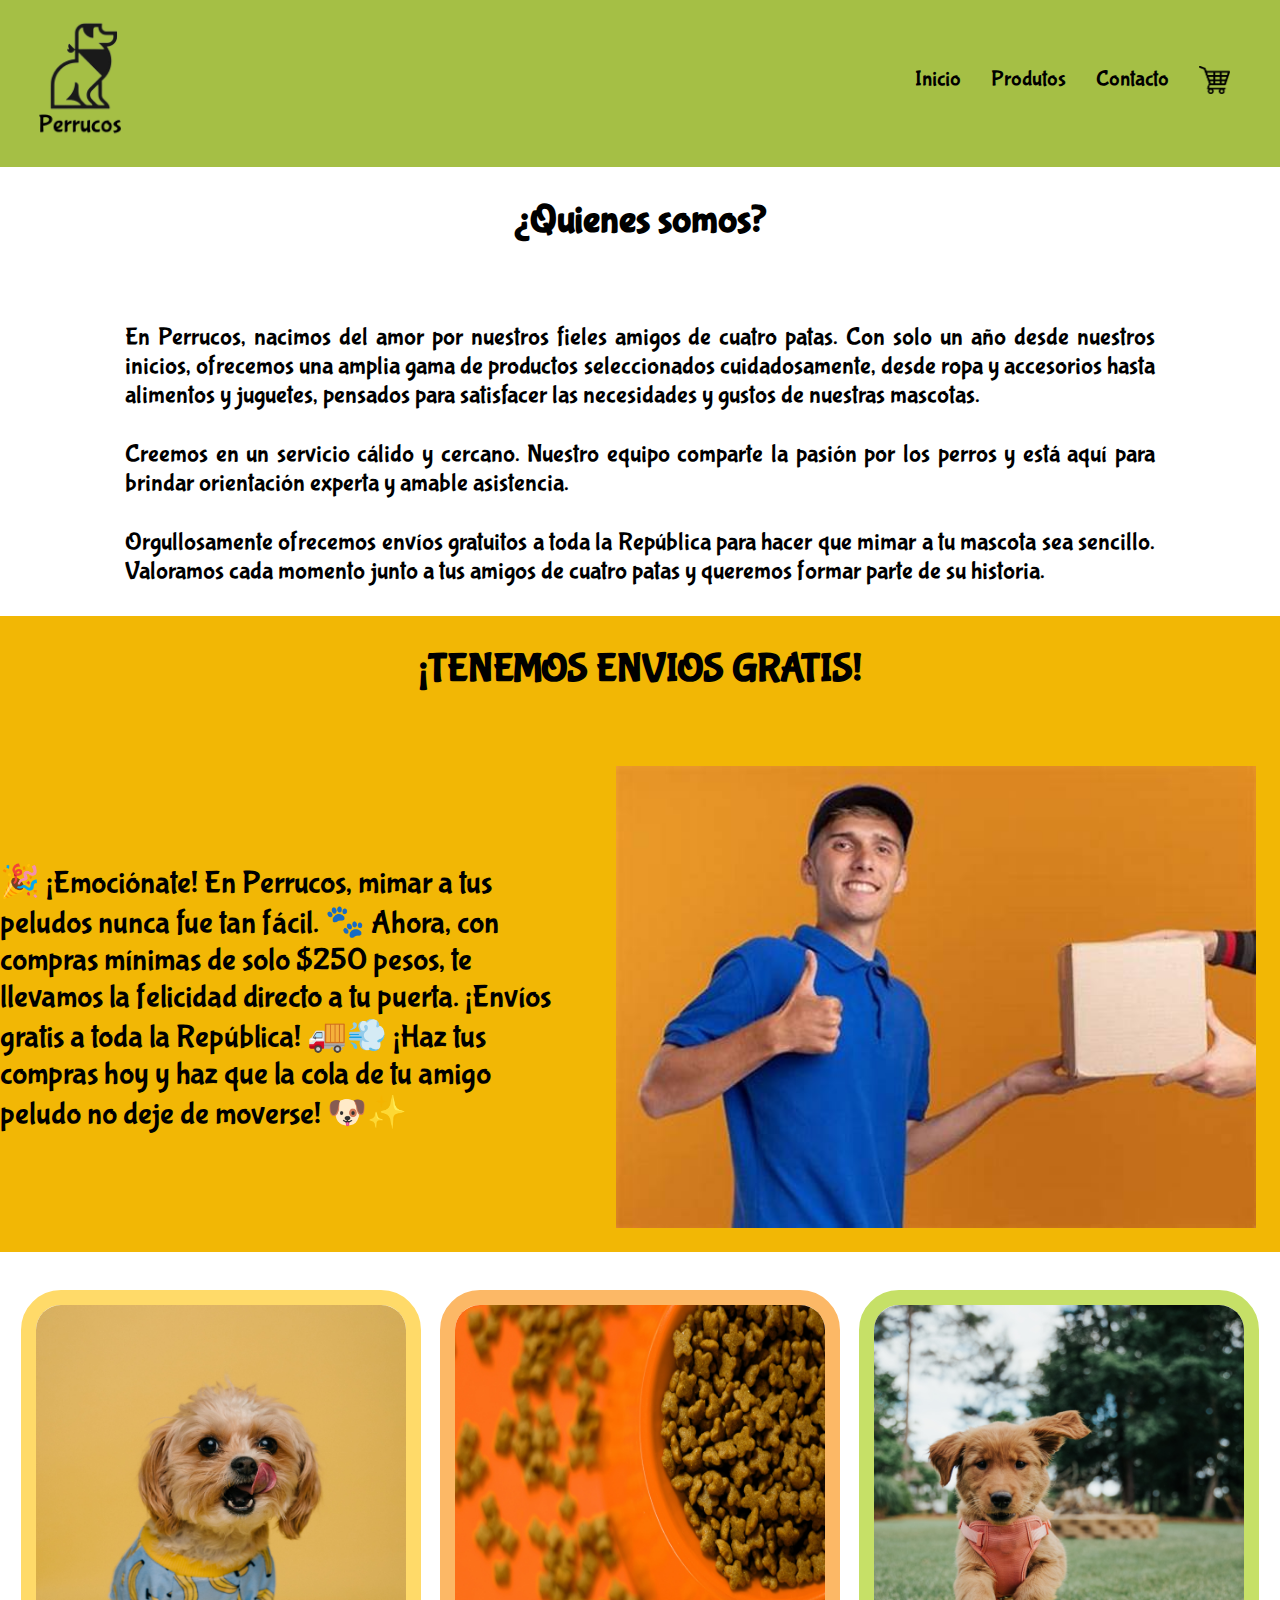
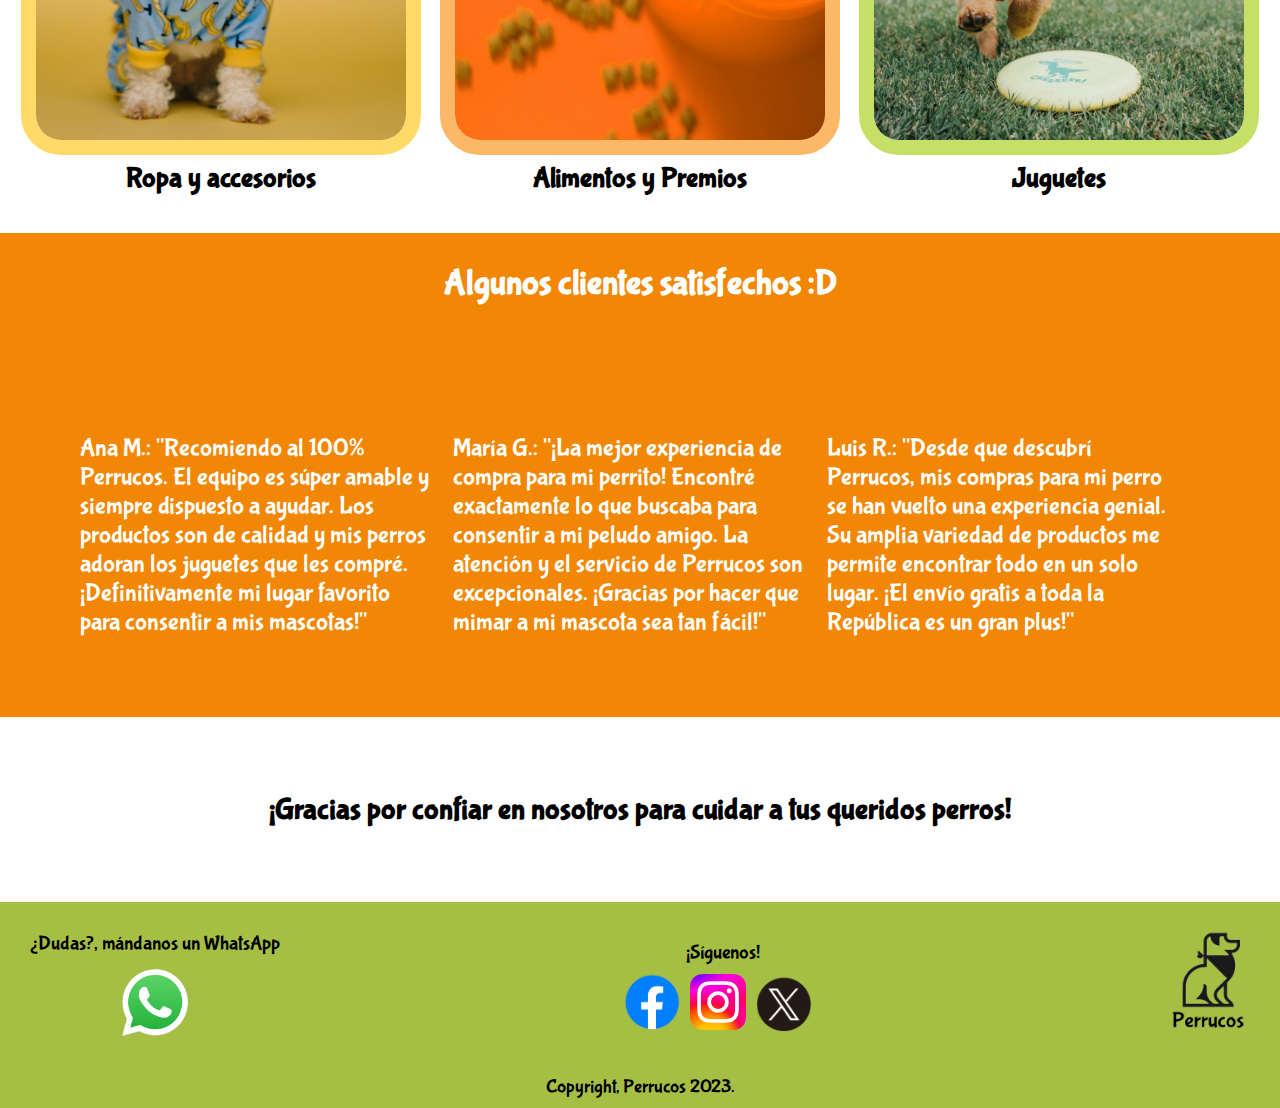
<file: index.html>
<!DOCTYPE html>
<html lang="en">

<head>
    <meta charset="UTF-8">
    <meta name="viewport" content="width=device-width, initial-scale=1.0">
    <link rel="stylesheet" href="./css/style.css">
    <link rel="preconnect" href="https://fonts.googleapis.com">
    <link rel="preconnect" href="https://fonts.gstatic.com" crossorigin>
    <link href="https://fonts.googleapis.com/css2?family=Bubblegum+Sans&display=swap" rel="stylesheet">
    <title>Inicio</title>
</head>

<body>
    <header>
        <nav>
            <a href="./index.html" class="logo"><img src="./assets/LOGO CON NOMBRE.png" alt="logo perrucos"></a>
            <ul>
                <li><a href="#">Inicio</a></li>
                <li><a href="./pages/productos1.html">Produtos</a></li>
                <li><a href="./pages/contacto.html">Contacto</a></li>
                <li><a href="./pages/carrito.html"><img src="./assets/CARRITO_ICON.png" alt=""></a></li>
            </ul>
        </nav>
    </header>

    <main>
        <section class="contenedor1">

            <h1>¿Quienes somos?</h1>

            <p>En Perrucos, nacimos del amor por nuestros fieles amigos de cuatro patas. Con solo un año desde nuestros
                inicios, ofrecemos una amplia gama de productos seleccionados cuidadosamente, desde ropa y accesorios
                hasta alimentos y juguetes, pensados para satisfacer las necesidades y gustos de nuestras mascotas.</p>

            <p>Creemos en un servicio cálido y cercano. Nuestro equipo comparte la pasión por los perros y está aquí
                para brindar orientación experta y amable asistencia.</p>

            <p>Orgullosamente ofrecemos envíos gratuitos a toda la República para hacer que mimar a tu mascota sea
                sencillo. Valoramos cada momento junto a tus amigos de cuatro patas y queremos formar parte de su
                historia.</p>

        </section>

        <section class="contenedor2">
            <h2>¡TENEMOS ENVIOS GRATIS!</H2>
            <div class="contenedorEnvio">
                
            <p>🎉 ¡Emociónate! En Perrucos, mimar a tus peludos nunca fue tan fácil. 🐾 Ahora, con compras mínimas de
                solo $250 pesos, te llevamos la felicidad directo a tu puerta. ¡Envíos gratis a toda la República! 🚚💨
                ¡Haz tus compras hoy y haz que la cola de tu amigo peludo no deje de moverse! 🐶✨</p>
            <img src="./assets/REPARTIDOR.jpg" alt="" class="repartidor">
            </div>
        </section>

        <section class="contenedor3">
            <div class="ropa">
                <a href="./pages/productos1.html"><img src="./assets/ROPA_ACCESORIOS.jpg" alt="">
                <h3>Ropa y accesorios</h3></a>
            </div>
            <div class="alimentos">
                <a href="./pages/productos1.html"><img src="./assets/ALIMENTOS_PREMIOS.jpg" alt="">
                <h3>Alimentos y Premios</h3></a>
            </div>
            <div class="juguetes">
                <a href="./pages/productos1.html"><img src="./assets/JUGUETES.jpg" alt="">
                <h3> Juguetes</h3></a>
            </div>

        </section>
            
        <section class="contenedor4">
                <h4>Algunos clientes satisfechos :D</h4>
                <div class="contenedorTestimonios">
                    <div class="testimonio">
                        <p>Ana M.: "Recomiendo al 100% Perrucos. El equipo es súper amable y siempre dispuesto a ayudar. Los
                        productos son de calidad y mis perros adoran los juguetes que les compré. ¡Definitivamente mi lugar
                        favorito para consentir a mis mascotas!"</p>
                    </div>
                    <div class="testimonio">
                        <p>María G.: "¡La mejor experiencia de compra para mi perrito! Encontré exactamente lo que buscaba para
                        consentir a mi peludo amigo. La atención y el servicio de Perrucos son excepcionales. ¡Gracias por
                        hacer que mimar a mi mascota sea tan fácil!"</p>
                    </div>
                    <div class="testimonio">
                        <p>Luis R.: "Desde que descubrí Perrucos, mis compras para mi perro se han vuelto una experiencia
                            genial. Su amplia variedad de productos me permite encontrar todo en un solo lugar. ¡El envío gratis
                            a toda la República es un gran plus!"</p>
                    </div>
                </div>
        </section>


        <section class="contenedor5">
            <h4>¡Gracias por confiar en nosotros para cuidar a tus queridos perros!</h4>
        </section>
    </main>

    <footer>
        <section class="footer">
        <div class="whatsapp">
            <p>¿Dudas?, mándanos un WhatsApp</p>
            <a href="https://whatsapp.com" target="_blank"><img src="./assets/Redsocial__Whatsapp.png"
                    alt="icon WhatsApp"></a>
        </div>
        <div class="redesSociales">
            <p>¡Síguenos!</p>
            <ul>
                <li><a href="https://www.facebook.com/profile.php?id=61554488266980&is_tour_completed=true"
                        target="_blank"><img src="./assets/Redsocial_facebook.png" alt=""></a></li>
                <li><a href="https://www.instagram.com/holaperrucos/" target="_blank"><img
                            src="./assets/Redsocial_Instagram.png" alt=""></a></li>
                <li><a href="https://twitter.com/HolaPerrucos" target="_blank"><img src="./assets/Redsocial_X.png"
                            alt=""></a></li>
            </ul>
        </div>
        <div class="logoFooter">
            <a href="#"><img src="./assets/LOGO CON NOMBRE.png" alt=""></a>
        </div>
        </section>
        <div class="copyright">
            <p>Copyright, Perrucos 2023.</p>
        </div>

    </footer>

</body>

</html>
</file>
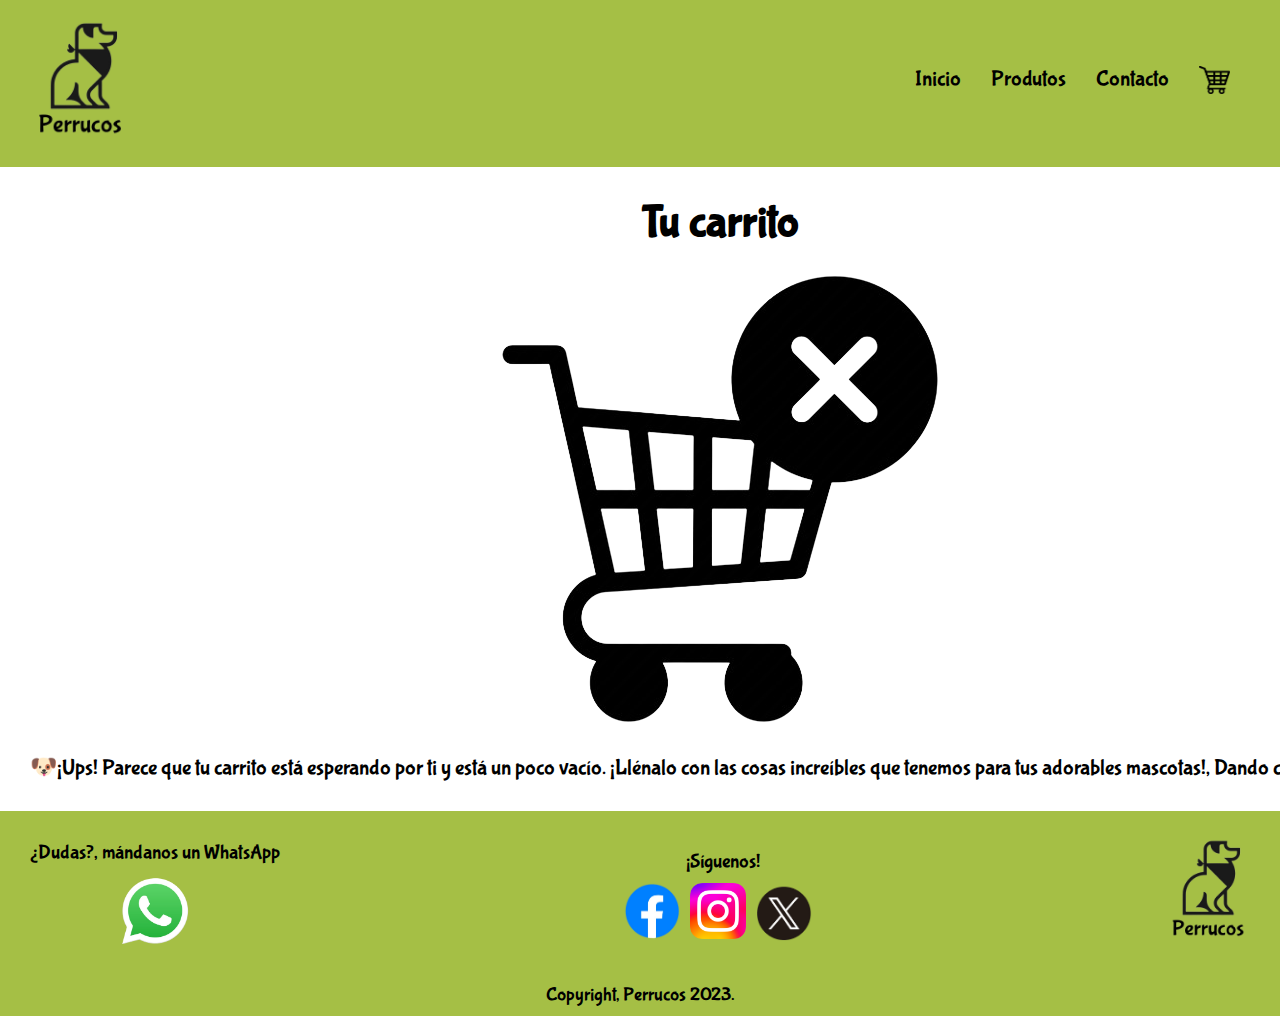
<file: pages/carrito.html>
<!DOCTYPE html>
<html lang="en">

<head>
    <meta charset="UTF-8">
    <meta name="viewport" content="width=device-width, initial-scale=1.0">
    <link rel="stylesheet" href="../css/style.css">
    <link rel="preconnect" href="https://fonts.googleapis.com">
    <link rel="preconnect" href="https://fonts.gstatic.com" crossorigin>
    <link href="https://fonts.googleapis.com/css2?family=Bubblegum+Sans&display=swap" rel="stylesheet">
    <title>Document</title>
</head>

<body>
    <header>
        <nav>
            <a href="../index.html" class="logo"><img src="../assets/LOGO CON NOMBRE.png" alt="logo perrucos"></a>
            <ul>
                <li><a href="../index.html">Inicio</a></li>
                <li><a href="../pages/productos1.html">Produtos</a></li>
                <li><a href="../pages/contacto.html">Contacto</a></li>
                <li><a href="#"><img src="../assets/CARRITO_ICON.png" alt=""></a></li>
            </ul>
        </nav>
    </header>

    <main class="carrito">
        <h1>Tu carrito</h1>

        <section class="carritoVacio">
            <img src="../assets/CARRITO_VACIO.png" alt="">
        </section>

        <section class="textoCarrito">
            <p> 🐶¡Ups! Parece que tu carrito está esperando por ti y está un poco vacío. ¡Llénalo con las cosas
                increíbles que tenemos para tus adorables mascotas!, Dando clic <a
                    href="../pages/productos1.html">aqui.</a>🐶</p>
        </section>

    </main>

    <footer>
        <section class="footer">
        <div class="whatsapp">
            <p>¿Dudas?, mándanos un WhatsApp</p>
            <a href="https://whatsapp.com" target="_blank"><img src="../assets/Redsocial__Whatsapp.png"
                    alt="icon WhatsApp"></a>
        </div>
        <div class="redesSociales">
            <p>¡Síguenos!</p>
            <ul>
                <li><a href="https://www.facebook.com/profile.php?id=61554488266980&is_tour_completed=true"
                        target="_blank"><img src="../assets/Redsocial_facebook.png" alt=""></a></li>
                <li><a href="https://www.instagram.com/holaperrucos/" target="_blank"><img
                            src="../assets/Redsocial_Instagram.png" alt=""></a></li>
                <li><a href="https://twitter.com/HolaPerrucos" target="_blank"><img src="../assets/Redsocial_X.png"
                            alt=""></a></li>
            </ul>
        </div>
        <div class="logoFooter">
            <a href="../index.html"><img src="../assets/LOGO CON NOMBRE.png" alt=""></a>
        </div>
        </section>
        <div class="copyright">
            <p>Copyright, Perrucos 2023.</p>
        </div>

    </footer>
</body>

</html>
</file>
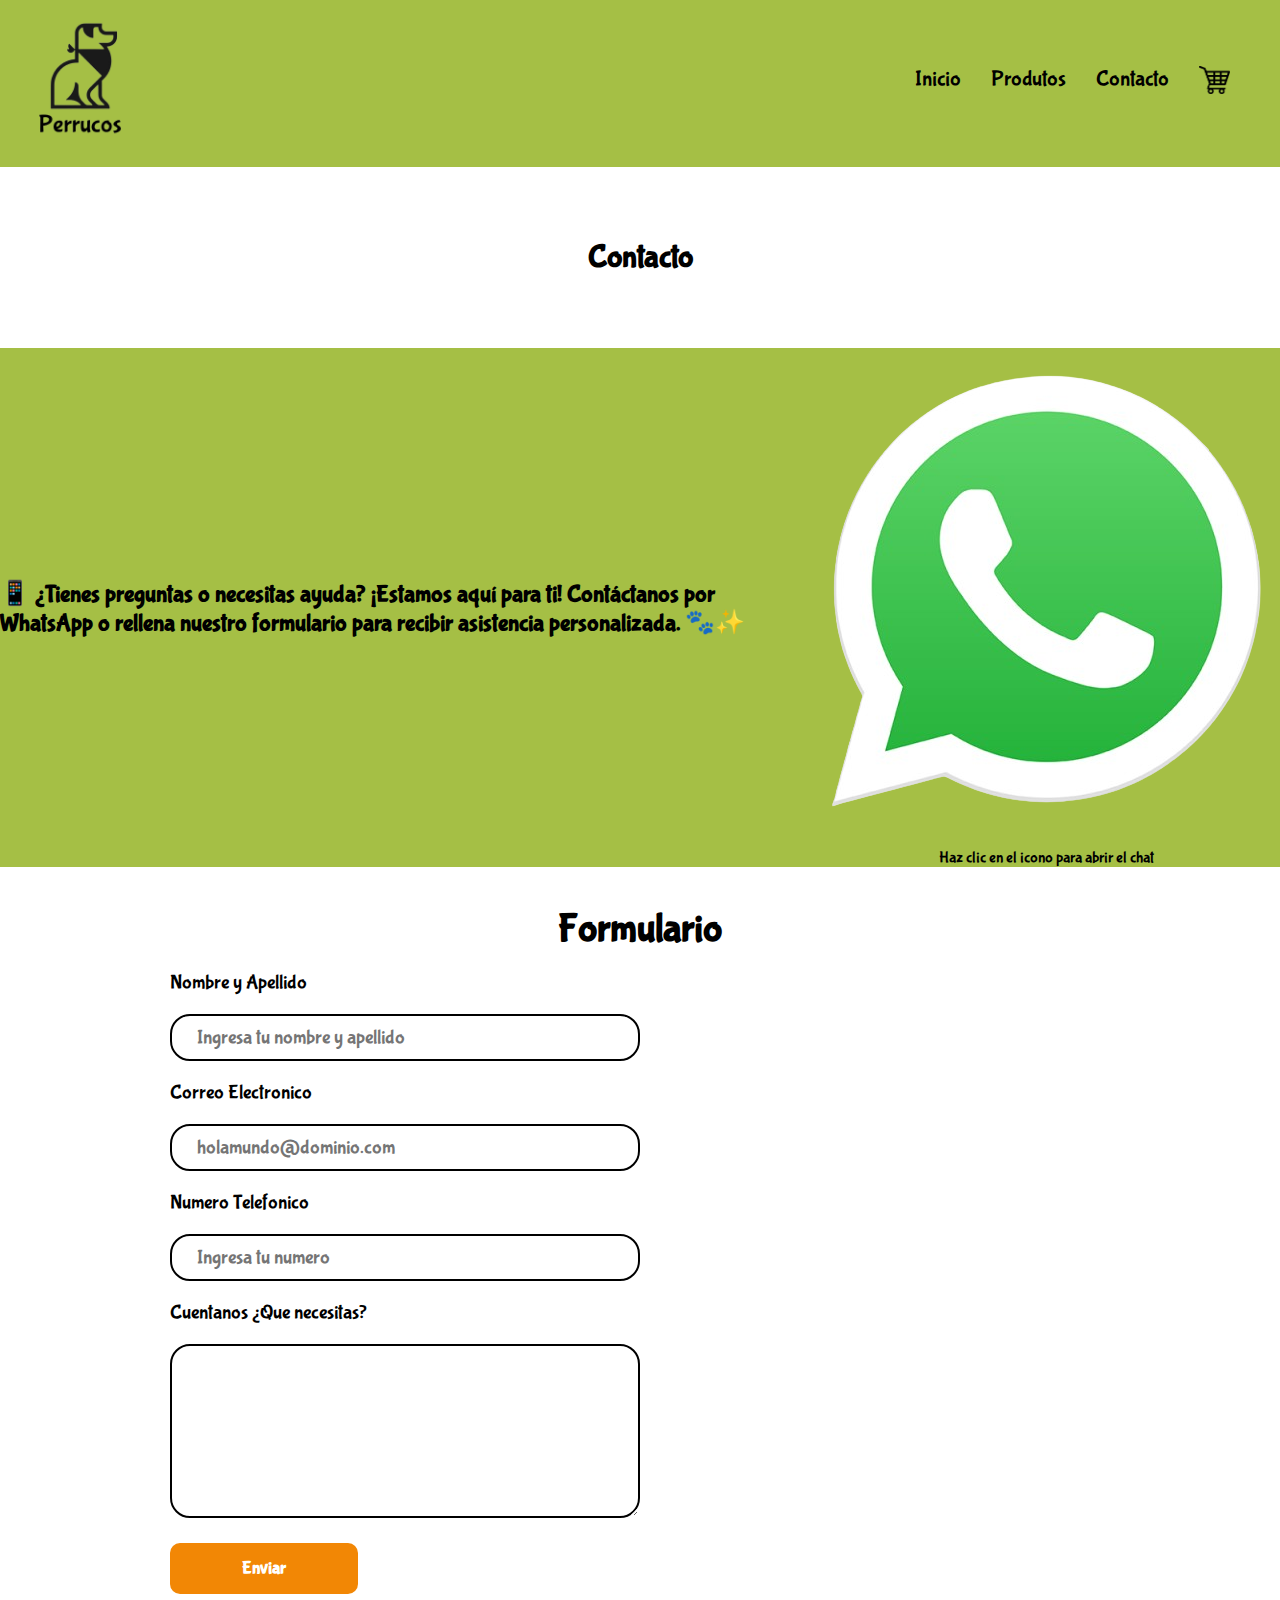
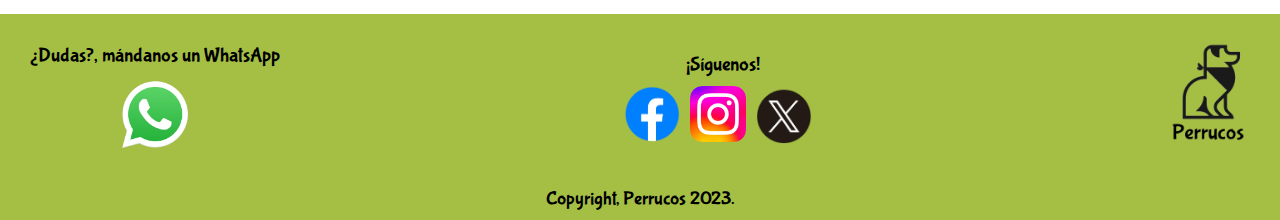
<file: pages/contacto.html>
<!DOCTYPE html>
<html lang="en">

<head>
    <meta charset="UTF-8">
    <meta name="viewport" content="width=device-width, initial-scale=1.0">
    <link rel="stylesheet" href="../css/style.css">
    <link rel="preconnect" href="https://fonts.googleapis.com">
    <link rel="preconnect" href="https://fonts.gstatic.com" crossorigin>
    <link href="https://fonts.googleapis.com/css2?family=Bubblegum+Sans&display=swap" rel="stylesheet">
    <title>Document</title>
</head>

<body>
    <header>
        <nav>
            <a href="../index.html" class="logo"><img src="../assets/LOGO CON NOMBRE.png" alt="logo perrucos"></a>
            <ul>
                <li><a href="../index.html">Inicio</a></li>
                <li><a href="../pages/productos1.html">Produtos</a></li>
                <li><a href="#">Contacto</a></li>
                <li><a href="../pages/carrito.html"><img src="../assets/CARRITO_ICON.png" alt=""></a></li>
            </ul>
        </nav>
    </header>

    <main>
        <h1 class="tituloContacto">Contacto</h1>
        <main>
            <section class="contactoWhatsapp">
                <div>
                    <h2>📱 ¿Tienes preguntas o necesitas ayuda? ¡Estamos aquí para ti! Contáctanos por WhatsApp o
                        rellena nuestro formulario para recibir asistencia personalizada. 🐾✨</h2>
                </div>
                <div>
                    <a href="https://whatsapp.com" target="_blank"><img src="../assets/Redsocial__Whatsapp.png"
                            alt="Icono Whatasapp"></a>
                    <p>Haz clic en el icono para abrir el chat</p>
                </div>
            </section>
            <section class="formularioPrincipal">
                <div class="formularioContenido">
                    <h2>Formulario</h2>
                    <form method="post">
                        <label for="nombre">Nombre y Apellido</label>
                        <input type="text" id="nombre" name="nombre" required placeholder="Ingresa tu nombre y apellido" class="contenidoTexto">

                        <label for="correoElectronico">Correo Electronico</label>
                        <input type="mail" id="correoElectronico" name="correoElectronico" required placeholder="holamundo@dominio.com" class="contenidoTexto">

                        <label for="numCel">Numero Telefonico</label>
                        <input type="tel" id="numCel" name="numCel" required placeholder="Ingresa tu numero" class="contenidoTexto">
                        
                        <label for="ayuda">Cuentanos ¿Que necesitas?</label>
                        <textarea name="ayuda" id="ayuda" cols="70" rows="10" required  class="contenidoTexto"></textarea>

                        <input type="submit" value="Enviar" class="enviar" formaction="../pages/recibido.html">
                    </form>
                </div>
            </section>
        </main>

    </main>

    <footer>
        <section class="footer">
        <div class="whatsapp">
            <p>¿Dudas?, mándanos un WhatsApp</p>
            <a href="https://whatsapp.com" target="_blank"><img src="../assets/Redsocial__Whatsapp.png"
                    alt="icon WhatsApp"></a>
        </div>
        <div class="redesSociales">
            <p>¡Síguenos!</p>
            <ul>
                <li><a href="https://www.facebook.com/profile.php?id=61554488266980&is_tour_completed=true"
                        target="_blank"><img src="../assets/Redsocial_facebook.png" alt=""></a></li>
                <li><a href="https://www.instagram.com/holaperrucos/" target="_blank"><img
                            src="../assets/Redsocial_Instagram.png" alt=""></a></li>
                <li><a href="https://twitter.com/HolaPerrucos" target="_blank"><img src="../assets/Redsocial_X.png"
                            alt=""></a></li>
            </ul>
        </div>
        <div class="logoFooter">
            <a href="../index.html"><img src="../assets/LOGO CON NOMBRE.png" alt=""></a>
        </div>
        </section>
        <div class="copyright">
            <p>Copyright, Perrucos 2023.</p>
        </div>

    </footer>
</body>

</html>
</file>
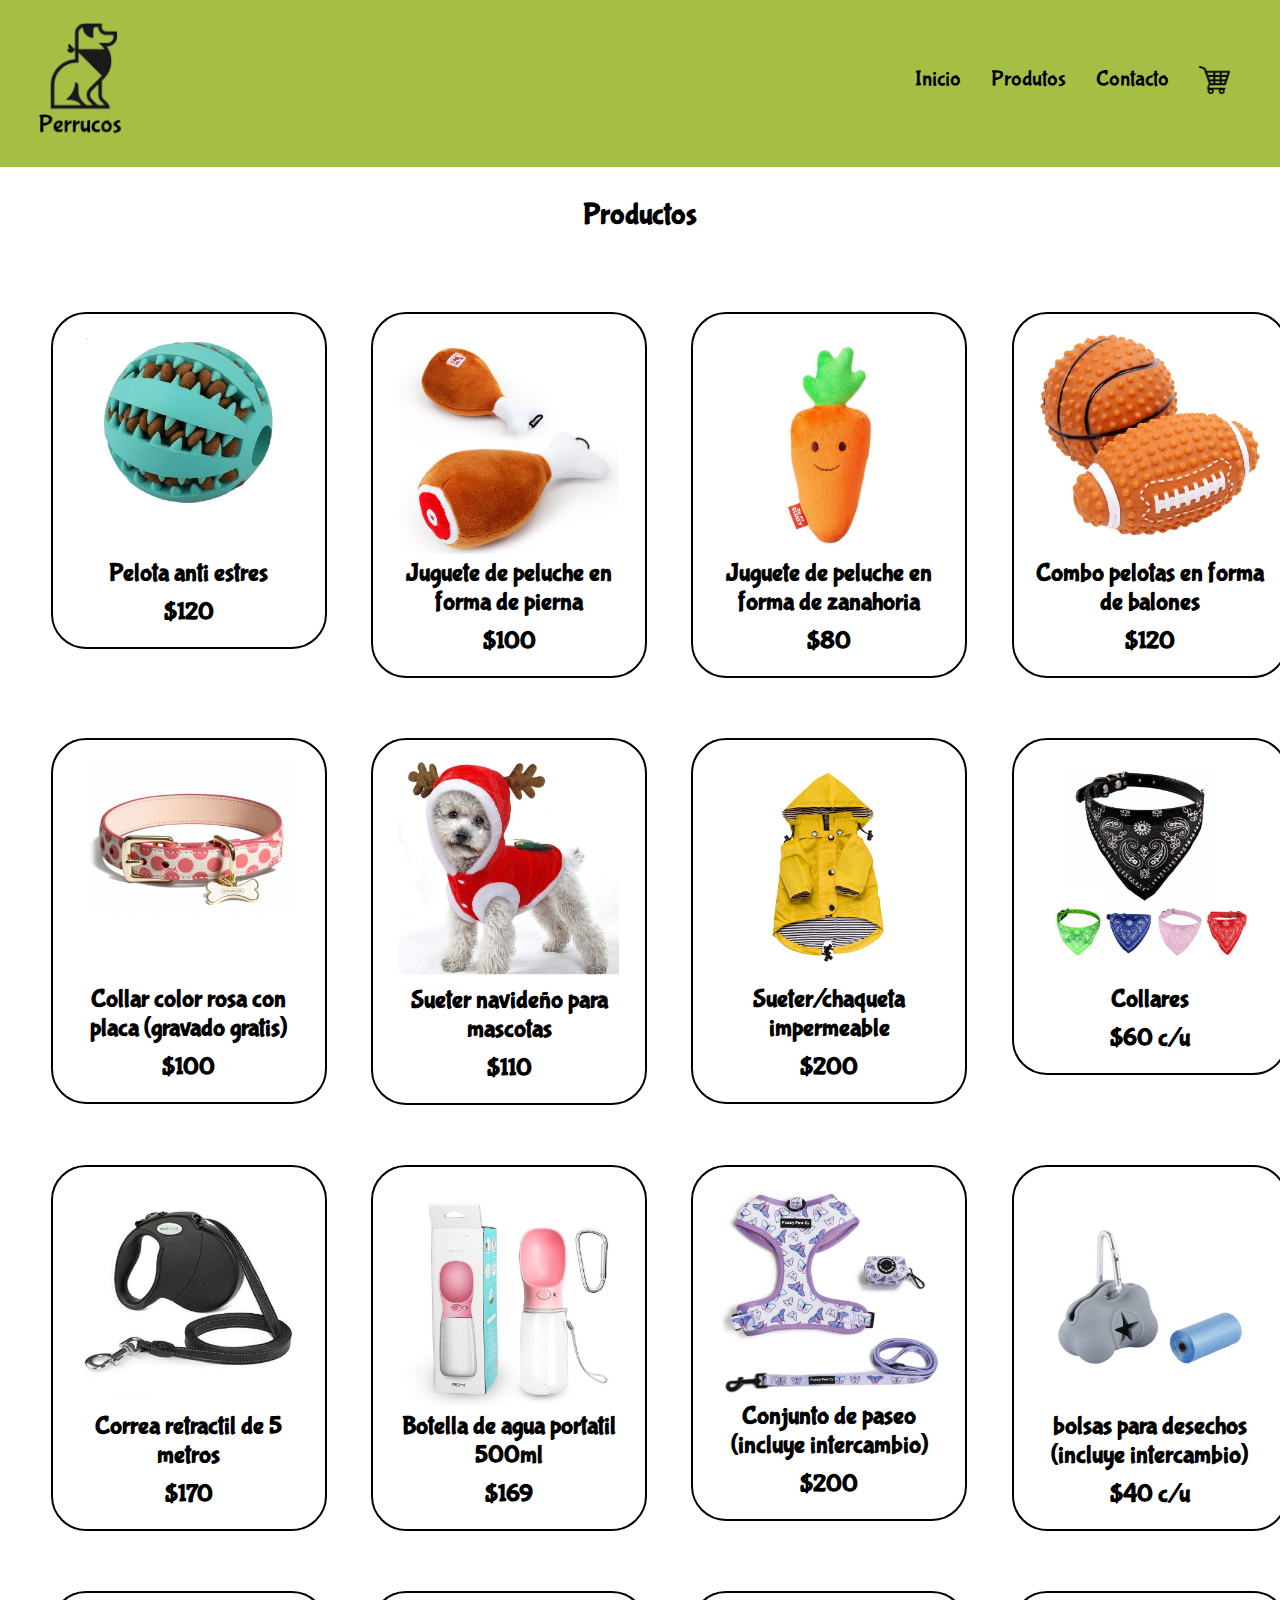
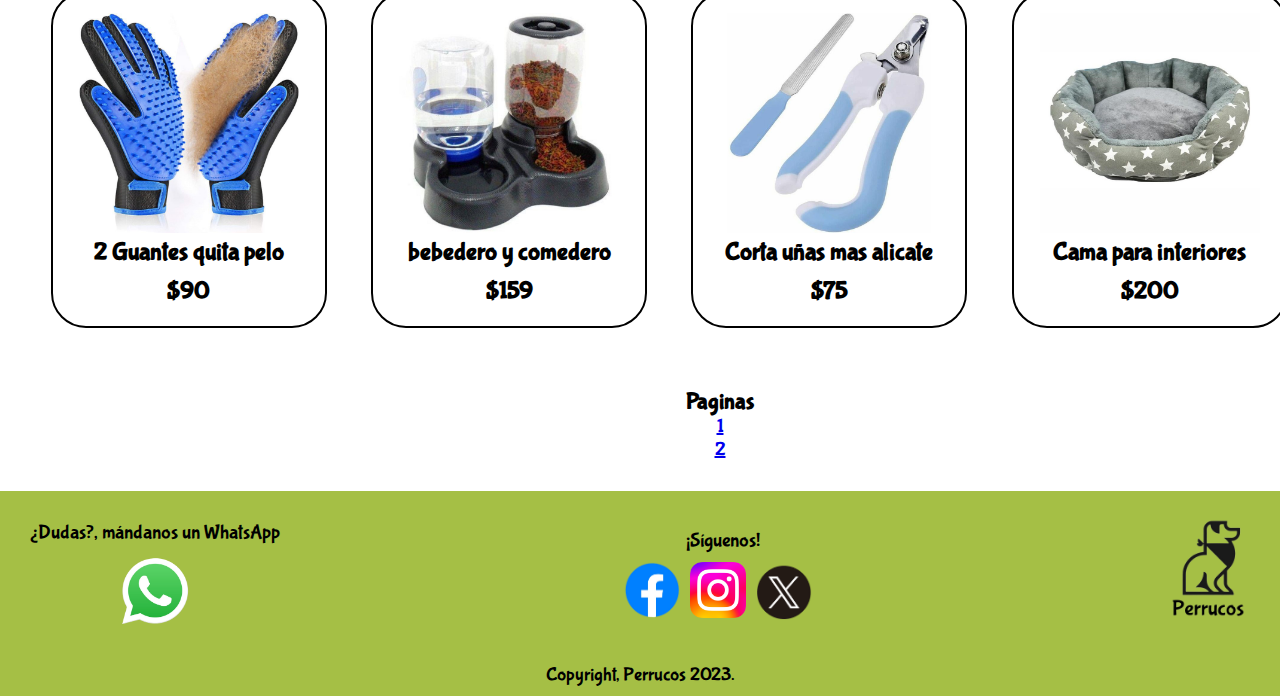
<file: pages/productos1.html>
<!DOCTYPE html>
<html lang="en">
<head>
    <meta charset="UTF-8">
    <meta name="viewport" content="width=device-width, initial-scale=1.0">
    <link rel="stylesheet" href="../css/style.css">
    <link rel="preconnect" href="https://fonts.googleapis.com">
    <link rel="preconnect" href="https://fonts.gstatic.com" crossorigin>
    <link href="https://fonts.googleapis.com/css2?family=Bubblegum+Sans&display=swap" rel="stylesheet">
    <title>Document</title>
</head>
<body>
    <header>
        <nav>
            <a href="../index.html" class="logo"><img src="../assets/LOGO CON NOMBRE.png" alt="logo perrucos"></a>
            <ul>
                <li><a href="../index.html">Inicio</a></li>
                <li><a href="#">Produtos</a></li>
                <li><a href="./contacto.html">Contacto</a></li>
                <li><a href="./carrito.html"><img src="../assets/CARRITO_ICON.png" alt=""></a></li>
            </ul>
        </nav>
    </header>
    
    <main>
        <h1 class="tituloProductos">Productos</h1>
            <section>
                <ul class="productos">
                    <li>
                        <img src="../assets/JUGUETES (1).jpg" alt="">
                        <h2>Pelota anti estres</h2>
                        <p class="precio">$120</p>
                    </li>
                    <li>
                        <img src="../assets/JUGUETES (2).jpg" alt="">
                        <h2>Juguete de peluche en forma de pierna</h2>
                        <p class="precio">$100</p>
                    </li>
                    <li>
                        <img src="../assets/JUGUETES (3).jpg" alt="">
                        <h2>Juguete de peluche en forma de zanahoria</h2>
                        <p class="precio">$80</p>
                    </li>
                    <li>
                        <img src="../assets/JUGUETES (4).jpg" alt="">
                        <h2>Combo pelotas en forma de balones</h2>
                        <p class="precio">$120</p>
                    </li>
                </ul>
                <ul class="productos">
                    <li>
                        <img src="../assets/ROPA Y ACCESORIOS (1).jpg" alt="">
                        <h2>Collar color rosa con placa (gravado gratis)</h2>
                        <p class="precio">$100</p>
                    </li>
                    <li>
                        <img src="../assets/ROPA Y ACCESORIOS (2).jpg" alt="">
                        <h2>Sueter navideño para mascotas</h2>
                        <p class="precio">$110</p>
                    </li>
                    <li>
                        <img src="../assets/ROPA Y ACCESORIOS (3).jpg" alt="">
                        <h2>Sueter/chaqueta impermeable</h2>
                        <p class="precio">$200</p>
                    </li>
                    <li>
                        <img src="../assets/ROPA Y ACCESORIOS (4).jpg" alt="">
                        <h2>Collares</h2>
                        <p class="precio">$60 c/u</p>
                    </li>
                </ul>
                <ul class="productos">
                    <li>
                        <img src="../assets/PASEOS (1).jpg" alt="">
                        <h2>Correa retractil de 5 metros</h2>
                        <p class="precio">$170</p>
                    </li>
                    <li>
                        <img src="../assets/PASEOS (2).jpg" alt="">
                        <h2>Botella de agua portatil 500ml</h2>
                        <p class="precio">$169</p>
                    </li>
                    <li>
                        <img src="../assets/PASEOS (3).jpg" alt="">
                        <h2>Conjunto de paseo (incluye intercambio)</h2>
                        <p class="precio">$200</p>
                    </li>
                    <li>
                        <img src="../assets/PASEOS (4).jpg" alt="">
                        <h2>bolsas para desechos (incluye intercambio)</h2>
                        <p class="precio">$40 c/u</p>
                    </li>
                </ul>
                <ul class="productos">
                    <li>
                        <img src="../assets/CUIDADOS  (1).jpg" alt="">
                        <h2>2 Guantes quita pelo </h2>
                        <p class="precio">$90</p>
                    </li>
                    <li>
                        <img src="../assets/CUIDADOS  (2).jpg" alt="">
                        <h2>bebedero y comedero</h2>
                        <p class="precio">$159</p>
                    </li>
                    <li>
                        <img src="../assets/CUIDADOS  (3).jpg" alt="">
                        <h2>Corta uñas mas alicate</h2>
                        <p class="precio">$75</p>
                    </li>
                    <li>
                        <img src="../assets/CUIDADOS  (4).jpg" alt="">
                        <h2>Cama para interiores</h2>
                        <p class="precio">$200</p>
                    </li>
                </ul>
            <section class="menuPaginas">
                <h3>Paginas</h3>
                <ul style="list-style: none;">
                    <li>
                        <a href="#">1</a>
                    </li>
                    <li>
                        <a href="../pages/productos2.html">2
                        </a>
                    </li>
                </ul>
            </section>
    </main>

    <footer>
        <section class="footer">
        <div class="whatsapp">
            <p>¿Dudas?, mándanos un WhatsApp</p>
            <a href="https://whatsapp.com" target="_blank"><img src="../assets/Redsocial__Whatsapp.png"
                    alt="icon WhatsApp"></a>
        </div>
        <div class="redesSociales">
            <p>¡Síguenos!</p>
            <ul>
                <li><a href="https://www.facebook.com/profile.php?id=61554488266980&is_tour_completed=true"
                        target="_blank"><img src="../assets/Redsocial_facebook.png" alt=""></a></li>
                <li><a href="https://www.instagram.com/holaperrucos/" target="_blank"><img
                            src="../assets/Redsocial_Instagram.png" alt=""></a></li>
                <li><a href="https://twitter.com/HolaPerrucos" target="_blank"><img src="../assets/Redsocial_X.png"
                            alt=""></a></li>
            </ul>
        </div>
        <div class="logoFooter">
            <a href="../index.html"><img src="../assets/LOGO CON NOMBRE.png" alt=""></a>
        </div>
        </section>
        <div class="copyright">
            <p>Copyright, Perrucos 2023.</p>
        </div>

    </footer>
</body>
</html>
</file>
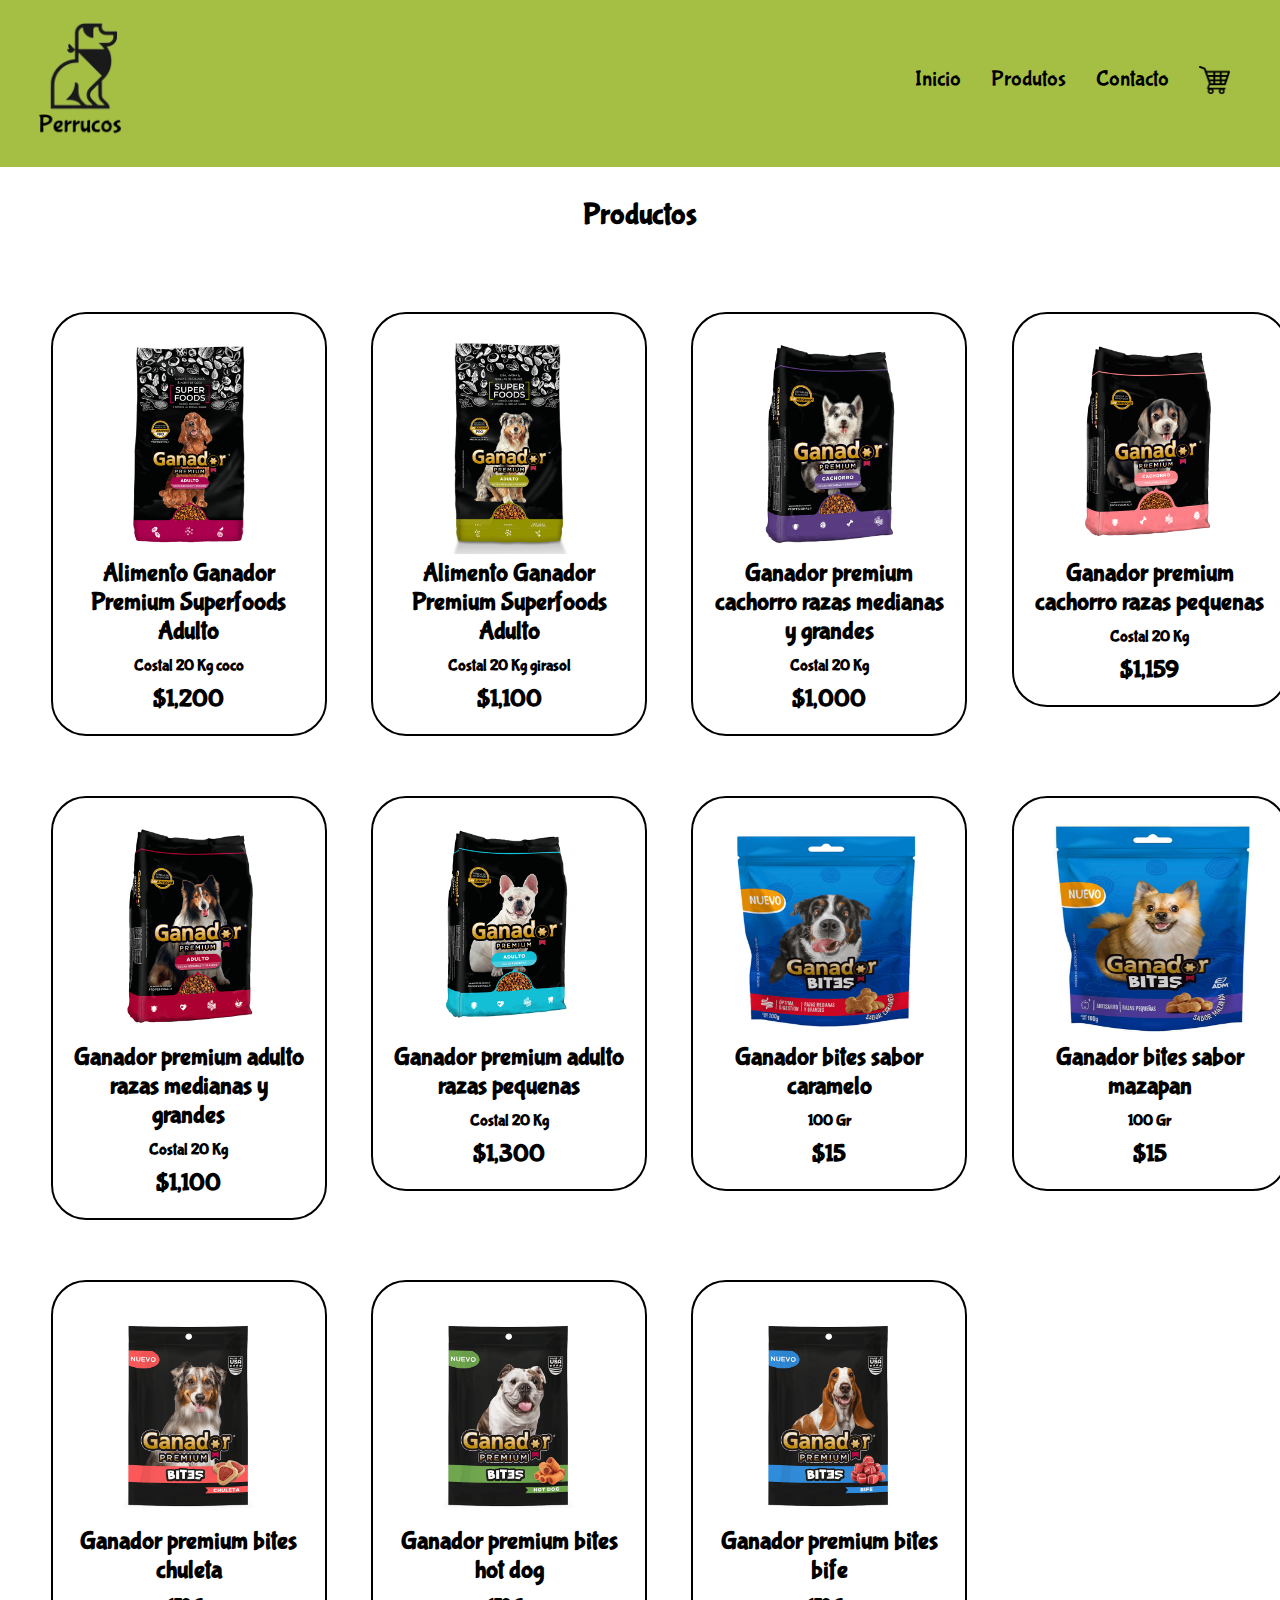
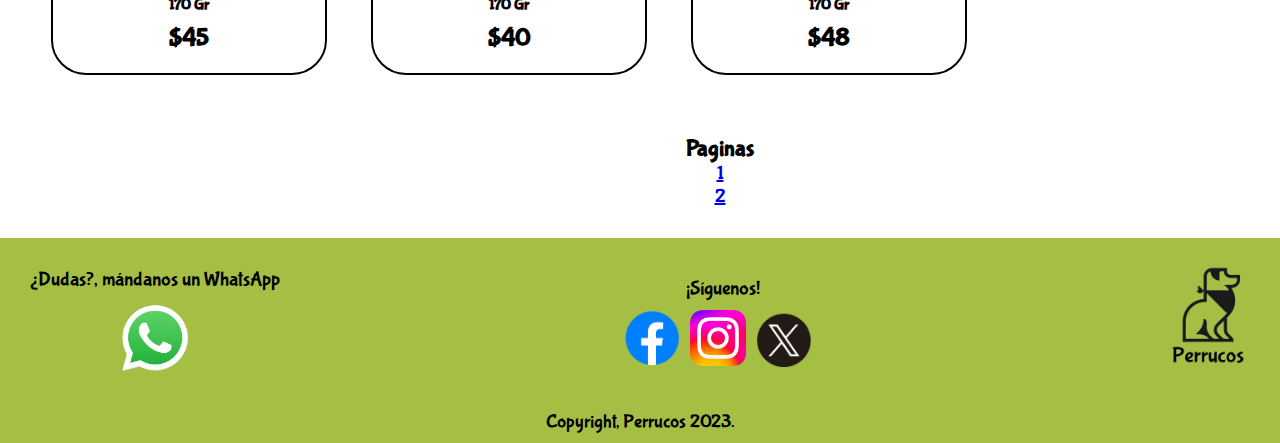
<file: pages/productos2.html>
<!DOCTYPE html>
<html lang="en">
<head>
    <meta charset="UTF-8">
    <meta name="viewport" content="width=device-width, initial-scale=1.0">
    <link rel="stylesheet" href="../css/style.css">
    <link rel="preconnect" href="https://fonts.googleapis.com">
    <link rel="preconnect" href="https://fonts.gstatic.com" crossorigin>
    <link href="https://fonts.googleapis.com/css2?family=Bubblegum+Sans&display=swap" rel="stylesheet">
    <title>Document</title>
</head>
<body>
    <header>
        <nav>
            <a href="../index.html" class="logo"><img src="../assets/LOGO CON NOMBRE.png" alt="logo perrucos"></a>
            <ul>
                <li><a href="../index.html">Inicio</a></li>
                <li><a href="#">Produtos</a></li>
                <li><a href="./contacto.html">Contacto</a></li>
                <li><a href="./carrito.html"><img src="../assets/CARRITO_ICON.png" alt=""></a></li>
            </ul>
        </nav>
    </header>
    
    <main>
        <h1 class="tituloProductos">Productos</h1>
            <section>
                <ul class="productos">
                    <li>
                        <img src="../assets/ALIMENTOS 1 (1).png" alt="">
                        <h2>Alimento Ganador Premium Superfoods Adulto </h2>
                        <p class="descripcionPro">Costal 20 Kg coco</p>
                        <p class="precio">$1,200</p>
                    </li>
                    <li>
                        <img src="../assets/ALIMENTOS 1 (2).png" alt="">
                        <h2>Alimento Ganador Premium Superfoods Adulto </h2>
                        <p class="descripcionPro">Costal 20 Kg girasol</p>
                        <p class="precio">$1,100</p>
                    </li>
                    <li>
                        <img src="../assets/ALIMENTOS 1 (3).png" alt="">
                        <h2>Ganador premium  cachorro razas medianas y grandes</h2>
                        <p class="descripcionPro">Costal 20 Kg</p>
                        <p class="precio">$1,000</p>
                    </li>
                    <li>
                        <img src="../assets/ALIMENTOS 1 (4).png" alt="">
                        <h2>Ganador premium  cachorro razas pequenas</h2>
                        <p class="descripcionPro">Costal 20 Kg</p>
                        <p class="precio">$1,159</p>
                    </li>
                </ul>
                <ul class="productos">
                    <li>
                        <img src="../assets/ALIMENTOS 2 (1).png" alt="">
                        <h2>Ganador premium  adulto razas medianas y grandes </h2>
                        <p class="descripcionPro">Costal 20 Kg </p>
                        <p class="precio">$1,100</p>
                    </li>
                    <li>
                        <img src="../assets/ALIMENTOS 2 (2).png" alt="">
                        <h2>Ganador premium adulto razas pequenas </h2>
                        <p class="descripcionPro">Costal 20 Kg </p>
                        <p class="precio">$1,300</p>
                    </li>
                    <li>
                        <img src="../assets/ALIMENTOS 2 (5).jpg" alt="">
                        <h2>Ganador bites sabor caramelo</h2>
                        <p class="descripcionPro">100 Gr</p>
                        <p class="precio">$15</p>
                    </li>
                    <li>
                        <img src="../assets/ALIMENTOS 2 (4).PNG" alt="">
                        <h2>Ganador bites sabor mazapan</h2>
                        <p class="descripcionPro">100 Gr</p>
                        <p class="precio">$15</p>
                    </li>
                </ul>
                <ul class="productos">
                    <li>
                        <img src="../assets/ALIMENTOS 2 (3).png" alt="">
                        <h2>Ganador premium bites chuleta</h2>
                        <p class="descripcionPro">170 Gr</p>
                        <p class="precio">$45</p>
                    </li>
                    <li>
                        <img src="../assets/ALIMENTOS 2 (7).png" alt="">
                        <h2>Ganador premium bites hot dog</h2>
                        <p class="descripcionPro">170 Gr</p>
                        <p class="precio">$40</p>
                    </li>
                    <li>
                        <img src="../assets/ALIMENTOS 2 (6).png" alt="">
                        <h2>Ganador premium bites bife</h2>
                        <p class="descripcionPro">170 Gr</p>
                        <p class="precio">$48</p>
                    </li>
                </ul>

            <section class="menuPaginas">
                <h3>Paginas</h3>
                <ul style="list-style: none;">
                    <li>
                        <a href="../pages/productos1.html">1</a>
                    </li>
                    <li>
                        <a href="#">2
                        </a>
                    </li>
                </ul>
            </section>
            
    </main>

    <footer>
        <section class="footer">
        <div class="whatsapp">
            <p>¿Dudas?, mándanos un WhatsApp</p>
            <a href="https://whatsapp.com" target="_blank"><img src="../assets/Redsocial__Whatsapp.png"
                    alt="icon WhatsApp"></a>
        </div>
        <div class="redesSociales">
            <p>¡Síguenos!</p>
            <ul>
                <li><a href="https://www.facebook.com/profile.php?id=61554488266980&is_tour_completed=true"
                        target="_blank"><img src="../assets/Redsocial_facebook.png" alt=""></a></li>
                <li><a href="https://www.instagram.com/holaperrucos/" target="_blank"><img
                            src="../assets/Redsocial_Instagram.png" alt=""></a></li>
                <li><a href="https://twitter.com/HolaPerrucos" target="_blank"><img src="../assets/Redsocial_X.png"
                            alt=""></a></li>
            </ul>
        </div>
        <div class="logoFooter">
            <a href="../index.html"><img src="../assets/LOGO CON NOMBRE.png" alt=""></a>
        </div>
        </section>
        <div class="copyright">
            <p>Copyright, Perrucos 2023.</p>
        </div>

    </footer>
</body>
</html>
</file>
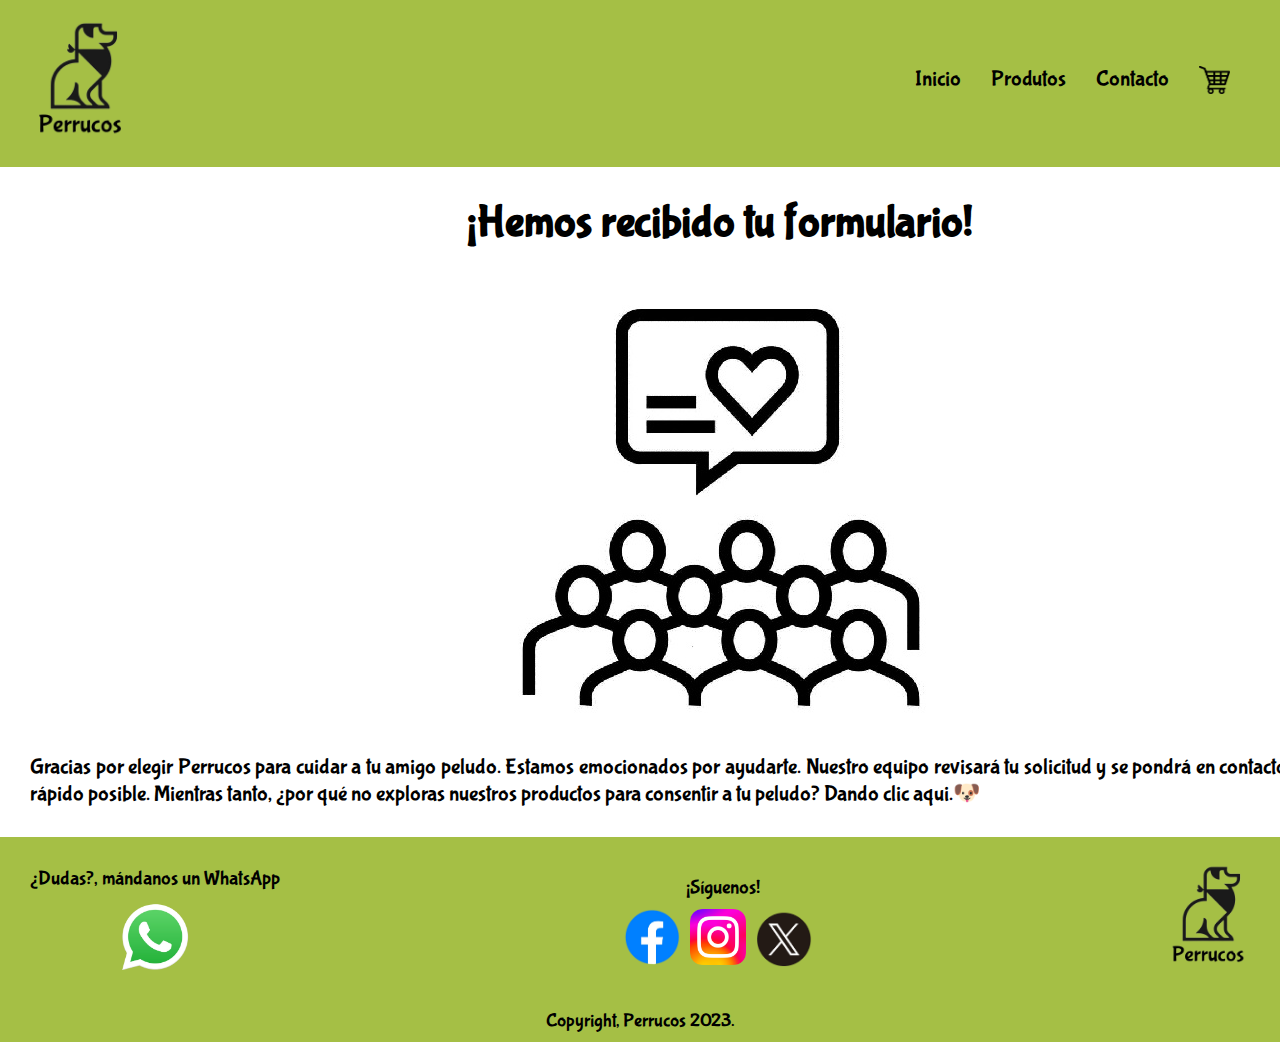
<file: pages/recibido.html>
<!DOCTYPE html>
<html lang="en">

<head>
    <meta charset="UTF-8">
    <meta name="viewport" content="width=device-width, initial-scale=1.0">
    <link rel="stylesheet" href="../css/style.css">
    <link rel="preconnect" href="https://fonts.googleapis.com">
    <link rel="preconnect" href="https://fonts.gstatic.com" crossorigin>
    <link href="https://fonts.googleapis.com/css2?family=Bubblegum+Sans&display=swap" rel="stylesheet">
    <title>Document</title>
</head>

<body>
    <header>
        <nav>
            <a href="../index.html" class="logo"><img src="../assets/LOGO CON NOMBRE.png" alt="logo perrucos"></a>
            <ul>
                <li><a href="../index.html">Inicio</a></li>
                <li><a href="../pages/productos1.html">Produtos</a></li>
                <li><a href="#">Contacto</a></li>
                <li><a href="../pages/carrito.html"><img src="../assets/CARRITO_ICON.png" alt=""></a></li>
            </ul>
        </nav>
    </header>
    <main class="responder">
        <h1>¡Hemos recibido tu formulario!</h1>

        <section class="imagenRespuesta">
            <img src="../assets/GRACIAS_RECIBIMOS.jpg" alt="">
        </section>

        <section class="textoRespuesta">
            <p>Gracias por elegir Perrucos para cuidar a tu amigo peludo. Estamos emocionados por ayudarte. Nuestro
                equipo revisará tu solicitud y se pondrá en contacto contigo lo más rápido posible. Mientras tanto, ¿por
                qué no exploras nuestros productos para consentir a tu peludo? Dando clic <a
                    href="../pages/productos1.html">aqui.</a>🐶</p>
        </section>
    </main>
    <footer>
        <section class="footer">
            <div class="whatsapp">
                <p>¿Dudas?, mándanos un WhatsApp</p>
                <a href="https://whatsapp.com" target="_blank"><img src="../assets/Redsocial__Whatsapp.png"
                        alt="icon WhatsApp"></a>
            </div>
            <div class="redesSociales">
                <p>¡Síguenos!</p>
                <ul>
                    <li><a href="https://www.facebook.com/profile.php?id=61554488266980&is_tour_completed=true"
                            target="_blank"><img src="../assets/Redsocial_facebook.png" alt=""></a></li>
                    <li><a href="https://www.instagram.com/holaperrucos/" target="_blank"><img
                                src="../assets/Redsocial_Instagram.png" alt=""></a></li>
                    <li><a href="https://twitter.com/HolaPerrucos" target="_blank"><img src="../assets/Redsocial_X.png"
                                alt=""></a></li>
                </ul>
            </div>
            <div class="logoFooter">
                <a href="../index.html"><img src="../assets/LOGO CON NOMBRE.png" alt=""></a>
            </div>
        </section>
        <div class="copyright">
            <p>Copyright, Perrucos 2023.</p>
        </div>

    </footer>
</body>

</html>
</file>
<file: css/style.css>
*{
    font-family: 'Bubblegum Sans', sans-serif;
    padding: 0;
    margin: 0;
    box-sizing: border-box;

}
header nav {
    display: flex;
    justify-content: space-between;
    align-items: center;
    padding: 20px;
    background-color: #A5BF45;
    font-size: 1.375rem;
}
header nav ul {
    display: flex;
    list-style: none;
    padding: 0;
    margin: 0;
}
header nav ul li {
    margin-right: 30px;
}
header nav ul li a {
    text-decoration: none;
    color: #000000
}
header nav ul li img {
    height: 1.8rem;
}
.logo img {
    height: 7.5rem;
}
.contenedor1 h1 {
    font-size: 2.5rem;
    text-align:center;
    padding-top: 1.875rem;
    padding-bottom: 3.125rem;
}
.contenedor1 p {
    font-size: 1.5625rem;
    text-align: justify;
    margin-top: 1.875rem;
    margin-left: 7.8125rem;
    margin-right: 7.8125rem;
    margin-bottom: 1.875rem;
}
.contenedor2{
    background-color: #F2B705;
}
.contenedor2 h2 {

    text-align:center;
    font-size: 2.5rem;
    padding-top: 1.875rem;
    padding-bottom: 3.125rem;
}
.contenedorEnvio {
    display: flex;
    align-items: center;
}
.contenedorEnvio p{
    font-size: 2rem;
    flex: 1;
    margin-right: 20px;
}
.repartidor {
    width: 40rem;
    margin:1.5rem;
}
.contenedor3{
    padding-top:  1.875rem;
    padding-bottom: 1.875rem;
    text-align: center;
}
.contenedor3 div {
display: inline-block;
margin: 8px;
text-align: center;
font-size: 1.5rem;
}
.contenedor3 div a {
    text-decoration: none;
    color: #000000;
}
.contenedor3 div img{
    width: 25rem;
}
.ropa img {
    border-left:15px solid #FFDA69;
    border-right: 15px solid #FFDA69;
    border-top: 15px solid #FFDA69;
    border-bottom: 15px solid #FFDA69;
    border-radius: 40px;
}
.alimentos img {
    border-left:15px solid #FCB866;
    border-right: 15px solid #FCB866;
    border-top: 15px solid #FCB866;
    border-bottom: 15px solid #FCB866;
    border-radius: 40px;
}
.juguetes img {
    border-left:15px solid #C6E067;
    border-right: 15px solid #C6E067;
    border-top: 15px solid #C6E067;
    border-bottom: 15px solid #C6E067;
    border-radius: 40px;
}
.contenedor4  h4 {
    background-color: #F28705;
    color:white;
    text-align: center;
    font-size: 2.1875rem;
    padding-top: 1.875rem;
    padding-bottom: 3.125rem;
}
.contenedorTestimonios  {
    background-color: #F28705;
    color: #FFFF;
    font-size: 1.5625rem;
    padding: 80px;
}
.contenedorTestimonios  {
    display: flex;
    flex-direction: row;
}
.testimonio {
    flex: 1;
    margin-right: 20px;
}
.contenedor5 {
    font-size: 1.875rem;
    text-align:center;
    padding: 75px;
}
footer {
    background-color: #A5BF45; 
}
.footer {
    display: flex;
    justify-content: space-between; 
    align-items: center; 
    padding: 20px;
}
.whatsapp {
    text-align: center;
}
.whatsapp a img {
    text-align: center;
    width: 4.5rem;
    
}
.whatsapp p{
    font-size: 20px;
    text-align: center;
    margin: 10px;
}
.redesSociales p {
    font-size: 20px;
    text-align: center;
    margin: 10px;
}
.redesSociales ul {
    list-style: none; 
    padding: 0; 
    display: flex;}

.redesSociales li {
    margin-right: 10px;
}
.redesSociales ul li a img {
    width: 3.5rem;
}
.logoFooter a img{
    width:6.5rem;
}
.copyright {
    font-size: 19px;
    text-align: center; 
    margin-top: 10px;
    padding-bottom: 10px;
}

/* css productos */

.tituloProductos {
    font-size: 1.875rem;
    text-align:center;
    padding-top: 1.875rem;
    padding-bottom: 3.125rem;
}
.productos{
    width: 1440px;
    margin: 0 auto;
    padding: 30px;
}
.productos li {
    display: inline-block;
    text-align: center;
    width: 20%;
    vertical-align: top;
    margin: 0 1.5%;
    padding: 20px 20px;
    box-sizing: border-box;
    border: 2px solid black;
    border-radius: 35px 35px 35px 35px;
}
.productos li img {
    width: 220px;
}
.productos h2 {
    font-size: 25px;
    font-weight: bold;

}
.precio {
    font-size: 25px;
    font-weight: bold;
    margin-top: 10px;

}
.descripcionPro {
    font-size: 16px;
    font-weight: bold;
    margin-top: 10px;

}
.menuPaginas{
    font-size: 1.25rem;
    text-align: center;
    width: 1440px;
    margin: 0 auto;
    padding: 30px;
}

/* css carrito */

.carrito {
    width: 1440px;
    margin: 0 auto;
    padding: 30px;
}
.carrito h1 {
    font-size: 2.8125rem;
    text-align: center;
}
.carritoVacio {
    text-align: center;
}
.textoCarrito{
    font-size: 1.375rem;
    text-align: justify;
}
.textoCarrito a {
    text-decoration: none;
    color: #000000
}

/* css contacto*/
.tituloContacto {
    margin: 4.5rem;
    text-align: center;
}
.contactoWhatsapp {
background-color: #A5BF45;
}
.contactoWhatsapp {
    display: flex;
    justify-content: space-between;
    align-items: center;
}
.contactoWhatsapp div:nth-child(1) {
    flex: 1;
    margin-right: 1.5rem; 
}
.contactoWhatsapp div:nth-child(2) {
    display: flex;
    flex-direction: column;
    align-items: center;
}
.contactoWhatsapp div:nth-child(2) p {
    margin-top: 5px;
    font-size: 1rem; 
}
.formularioPrincipal {
    width: 940px;
    padding-top: 20px; 
    border-radius: 10px; 
    margin: 0 auto;
}
.formularioContenido h2 {
    text-align: center;
    font-size: 2.5rem;
    margin: 1.2rem
}
.formularioContenido form label, input{
    display: block;
    font-size: 20px;
    margin: 0 0 20px
}
.contenidoTexto {
    margin: 0 0 20px;
    padding: 10px 25px;
    width: 50%;
    box-sizing: border-box;
    border: 2px solid black;
    border-radius: 20px 20px 20px 20px;
}
.contenidoTexto:hover {
    border-color: #D95204;
}
.enviar{
    width:20%;
    padding: 15px 0;
    font-size: 18px;
    font-weight: bold;
    color: white;
    background-color: #F28705;
    border: none;
    border-radius: 10px;
    transition: 1s all;
    cursor: pointer;
}
.enviar:hover {
    background: #D95204;
}
/*css formulario enviado*/
.responder {
    width: 1440px;
    margin: 0 auto;
    padding: 30px;
}
.responder h1 {
    font-size: 2.8125rem;
    text-align: center;
}
.imagenRespuesta {
    
    text-align: center;
}
.textoRespuesta{
    font-size: 1.375rem;
    text-align: justify;
}
.textoRespuesta a {
    text-decoration: none;
    color: #000000
}
</file>
